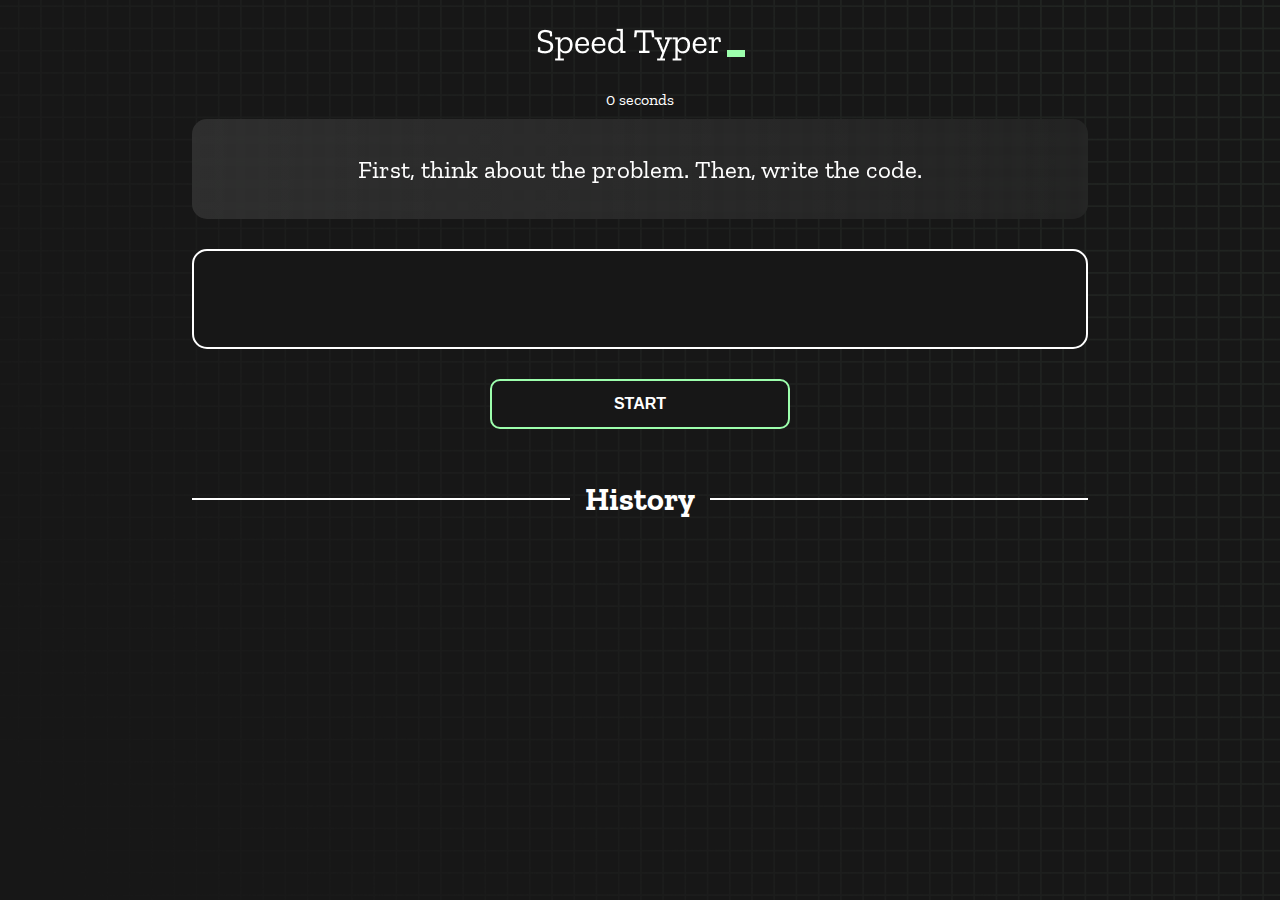
<file: index.html>
<!DOCTYPE html>
<html lang="en">

<head>
  <meta charset="UTF-8" />
  <meta http-equiv="X-UA-Compatible" content="IE=edge" />
  <meta name="viewport" content="width=device-width, initial-scale=1.0" />
  <title>Speed Monster</title>
  <link rel="stylesheet" href="styles.css" />
  <link rel="preconnect" href="https://fonts.googleapis.com" />
  <link rel="preconnect" href="https://fonts.gstatic.com" crossorigin />
  <link href="https://fonts.googleapis.com/css2?family=Zilla+Slab:wght@300;400;500&display=swap" rel="stylesheet" />
</head>

<body>
  <h1 class="title"><img src="./logo.png" /></h1>
  <div id="show-time">0 seconds</div>

  <div class="box-container">
    <div id="question"></div>

    <div id="display" class="inactive"></div>

    <div class="buttons">
      <div><button id="starts" onclick="start()">START</button></div>
      <!-- <div><a target="_blank" href="blog.html"><button>Blog</button></a></div> -->
    </div>

    <div class="divider-container">
      <div class="line"></div>
      <h1 class="title2">History</h1>
      <div class="line"></div>
    </div>
    <div id="histories"></div>
  </div>

  <div id="countdown"></div>
  <div id="modal-background" class="hidden"></div>
  <div id="result" class="hidden"></div>

  <script src="history.js"></script>
  <script src="script.js"></script>
</body>

</html>
</file>
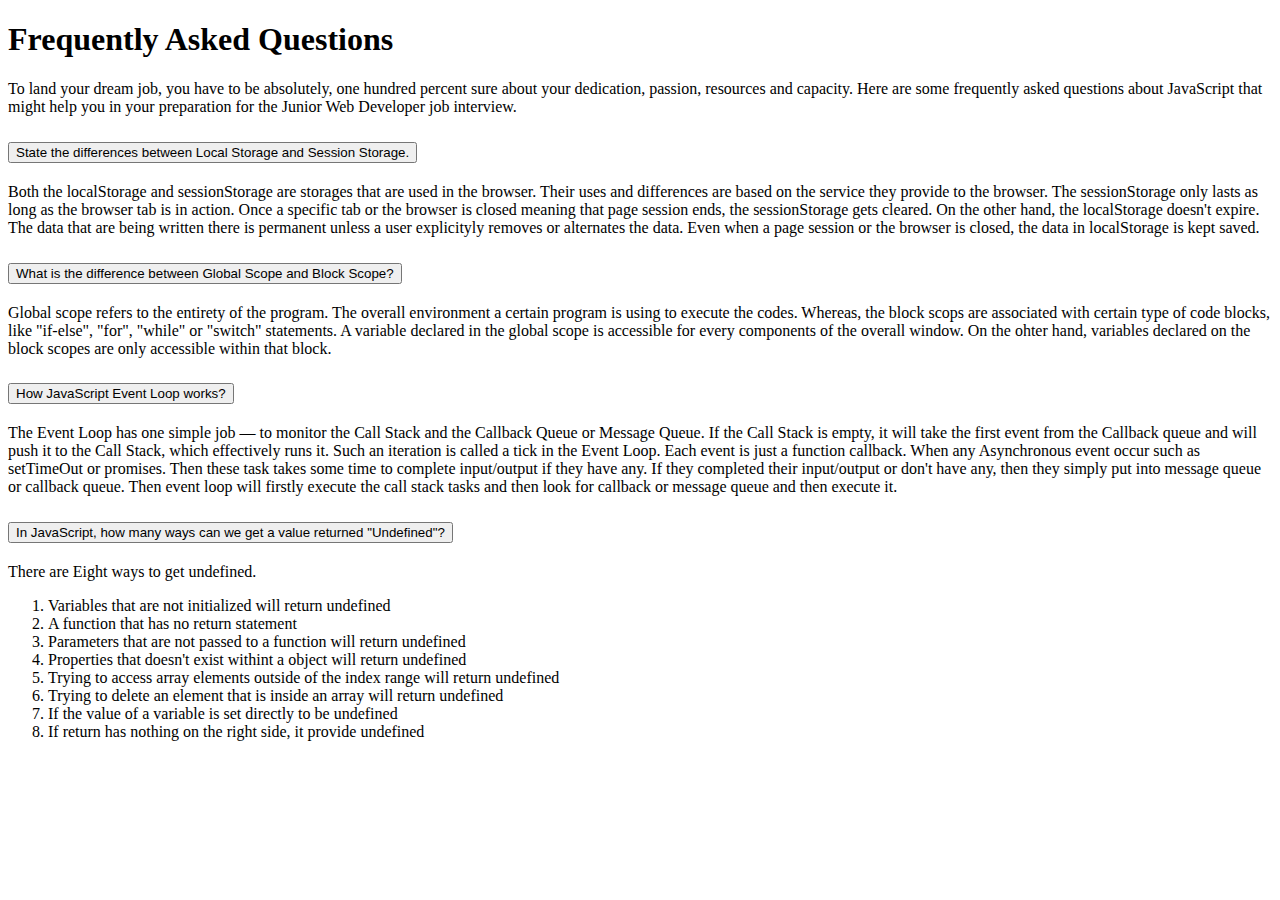
<file: blog.html>
<!doctype html>
<html lang="en">

<head>
    <meta charset="utf-8">
    <meta name="viewport" content="width=device-width, initial-scale=1">
    <title>Blog</title>
    <link href="https://cdn.jsdelivr.net/npm/bootstrap@5.2.0/dist/css/bootstrap.min.css" rel="stylesheet"
        integrity="sha384-gH2yIJqKdNHPEq0n4Mqa/HGKIhSkIHeL5AyhkYV8i59U5AR6csBvApHHNl/vI1Bx" crossorigin="anonymous">
</head>

<body class="bg-secondary">

    <section class="w-75 mx-auto my-5">

        <div class="text-center my-5">
            <h1 class="fw-bold text-white">Frequently Asked Questions</h1>
            <p class="text-white">To land your dream job, you have to be absolutely, one hundred percent
                sure about your
                dedication,
                passion, resources and capacity. Here are some frequently asked questions about JavaScript that might
                help you in your preparation for the Junior Web Developer job interview.
            </p>
        </div>

        <!-- Accordian Starts -->
        <div class="accordion mb-5" id="accordionExample">
            <div class="accordion-item">
                <h2 class="accordion-header" id="headingOne">
                    <button class="accordion-button collapsed bg-dark text-white" type="button"
                        data-bs-toggle="collapse" data-bs-target="#collapseOne" aria-expanded="true"
                        aria-controls="collapseOne">
                        State the differences between Local Storage and Session Storage.
                    </button>
                </h2>
                <div id="collapseOne" class="accordion-collapse collapse" aria-labelledby="headingOne"
                    data-bs-parent="#accordionExample">
                    <div class="accordion-body">
                        Both the localStorage and sessionStorage are storages that are used in the browser. Their uses
                        and differences
                        are based on the service they provide to the browser. The sessionStorage only lasts as long as
                        the browser tab is
                        in action. Once a specific tab or the browser is closed meaning that page session ends, the
                        sessionStorage gets cleared. On the
                        other hand, the localStorage doesn't expire. The data that are being written there is permanent
                        unless a user explicityly removes or
                        alternates the data. Even when a page session or the browser is closed, the data in localStorage
                        is kept saved.

                    </div>
                </div>
            </div>


            <div class="accordion-item">
                <h2 class="accordion-header" id="headingTwo">
                    <button class="accordion-button collapsed bg-dark text-white" type="button"
                        data-bs-toggle="collapse" data-bs-target="#collapseTwo" aria-expanded="false"
                        aria-controls="collapseTwo">
                        What is the difference between Global Scope and Block Scope?
                    </button>
                </h2>
                <div id="collapseTwo" class="accordion-collapse collapse" aria-labelledby="headingTwo"
                    data-bs-parent="#accordionExample">
                    <div class="accordion-body">
                        Global scope refers to the entirety of the program. The overall environment a certain program is
                        using
                        to execute the codes. Whereas, the block scops are associated with certain type of code blocks,
                        like "if-else",
                        "for", "while" or "switch" statements. A variable declared in the global scope is accessible for
                        every components of
                        the overall window.
                        On the ohter hand, variables declared on the block scopes are only accessible within that block.
                    </div>
                </div>
            </div>
            <div class="accordion-item">
                <h2 class="accordion-header" id="headingThree">
                    <button class="accordion-button collapsed bg-dark text-white" type="button"
                        data-bs-toggle="collapse" data-bs-target="#collapseThree" aria-expanded="false"
                        aria-controls="collapseThree">
                        How JavaScript Event Loop works?
                    </button>
                </h2>
                <div id="collapseThree" class="accordion-collapse collapse" aria-labelledby="headingThree"
                    data-bs-parent="#accordionExample">
                    <div class="accordion-body">The Event Loop has one simple job — to monitor the Call Stack and the
                        Callback Queue or Message Queue.
                        If the Call Stack is empty, it will take the first event from the
                        Callback queue and will push it to the Call Stack, which effectively runs it.
                        Such an iteration is called a tick in the Event Loop.
                        Each event is just a function callback. When any Asynchronous event occur such as setTimeOut or
                        promises.
                        Then these task takes some time to complete input/output if they have any.
                        If they completed their input/output or don't have any, then they simply put into
                        message queue or callback queue. Then event loop will firstly execute the
                        call stack tasks and then look for callback or message queue and then execute it.
                    </div>
                </div>
            </div>

            <div class="accordion-item">
                <h2 class="accordion-header" id="headingFour">
                    <button class="accordion-button collapsed bg-dark text-white" type="button"
                        data-bs-toggle="collapse" data-bs-target="#collapseFour" aria-expanded="true"
                        aria-controls="collapseFour">
                        In JavaScript, how many ways can we get a value returned "Undefined"?
                    </button>
                </h2>
                <div id="collapseFour" class="accordion-collapse collapse" aria-labelledby="headingFour"
                    data-bs-parent="#accordionExample">
                    <div class="accordion-body">
                        There are Eight ways to get undefined.
                        <ol>
                            <li>Variables that are not initialized will return undefined</li>
                            <li>A function that has no return statement</li>
                            <li>Parameters that are not passed to a function will return undefined</li>
                            <li>Properties that doesn't exist withint a object will return undefined</li>
                            <li>Trying to access array elements outside of the index range will return undefined</li>
                            <li>Trying to delete an element that is inside an array will return undefined</li>
                            <li>If the value of a variable is set directly to be undefined</li>
                            <li>If return has nothing on the right side, it provide undefined</li>
                        </ol>
                    </div>
                </div>
            </div>
        </div>

        <!-- Accordian Ends -->

    </section>




    <script src="https://cdn.jsdelivr.net/npm/bootstrap@5.2.0/dist/js/bootstrap.bundle.min.js"
        integrity="sha384-A3rJD856KowSb7dwlZdYEkO39Gagi7vIsF0jrRAoQmDKKtQBHUuLZ9AsSv4jD4Xa"
        crossorigin="anonymous"></script>
</body>

</html>
</file>
<file: styles.css>
* {
  padding: 0;
  margin: 0;
  box-sizing: border-box;
}

body {
  background-image: url("./bg.png");
  background-size: cover;
  background-position: left top;
  font-family: "Zilla Slab", serif;
}

.box-container {
  width: 70%;
  margin: 0 auto;
}

#question {
  height: 100px;
  display: flex;
  align-items: center;
  justify-content: center;
  color: white;
  font-size: 25px;
  border-radius: 15px;
  background: rgb(255, 255, 255);
  background: linear-gradient(92.49deg,
      rgba(255, 255, 255, 0.1) 0.18%,
      rgba(255, 255, 255, 0.05) 99.85%);
  backdrop-filter: blur(5px);
  margin-bottom: 30px;
}

#display {
  height: 100px;
  display: flex;
  flex-wrap: wrap;
  align-items: center;
  padding-left: 5rem;
  color: white;
  font-size: 32px;
  background-color: #171717;
  border: 2px solid #9dffad;
  border-radius: 15px;
}

#countdown {
  position: fixed;
  height: 100vh;
  width: 100vw;
  background-color: rgba(0, 0, 0, 0.8);
  top: 0;
  left: 0;
  display: flex;
  align-items: center;
  justify-content: center;
  font-size: 3rem;
  color: white;
  display: none;
}

#result {
  position: absolute;
  top: 50%;
  left: 50%;
  transform: translate(-50%, -50%);
  height: 250px;
  width: 400px;
  background-color: #171717;
  border-radius: 15px;
  border: 2px solid #9dffad;
  color: white;
  text-align: center;
  padding: 2rem;
}

#show-time {
  text-align: center;
  color: white;
  margin: 10px 0;
}

.green {
  color: #9dffad;
}

.red {
  color: #eb6565;
}

.bold {
  font-weight: 700;
}

.inactive {
  border: 2px solid white !important;
}

.hidden {
  display: none;
}

.title {
  text-align: center;
  color: white;
  margin: 20px 0;
}

.divider-container {
  height: 80px;
  display: flex;
  justify-content: center;
  align-items: center;
  gap: 15px;
  margin: 0 auto;
}

.line {
  height: 2px;
  background: white;
  width: 100%;
}

.title2 {
  color: white;
  display: block;
}

.buttons {
  display: flex;
  justify-content: space-evenly;
  margin: 30px 0;
}

button {
  padding: 10px 20px;
  border: none;
  font-size: 16px;
  font-weight: bold;
  width: 300px;
  height: 50px;
  color: white;
  background-color: #171717;
  border-radius: 10px;
  border: 2px solid #9dffad;
  cursor: pointer;
}

#histories {
  display: flex;
  flex-wrap: wrap;
  justify-content: space-around;
  gap: 10px;

}

.card {
  display: flex;
  flex-direction: column;
  justify-content: center;
  align-items: center;
  flex: 30%;
  width: 100%;
  height: 20vh;
  padding: 50px;

  text-align: center;
  padding: 20px 30px;
  color: white;
  border-radius: 15px;
  background: rgb(255, 255, 255);
  background: linear-gradient(92.49deg,
      rgba(255, 255, 255, 0.1) 0.18%,
      rgba(255, 255, 255, 0.05) 99.85%);
  backdrop-filter: blur(5px);
  margin-bottom: 30px;
}

#modal-background {
  background: rgb(255, 255, 255);
  background: linear-gradient(92.49deg,
      rgba(255, 255, 255, 0.1) 0.18%,
      rgba(255, 255, 255, 0.05) 99.85%);
  backdrop-filter: blur(5px);
  height: 100vh;
  width: 100%;
  position: fixed;
  top: 0;
}

@media only screen and (max-width: 576px) {
  .box-container {
    padding: 0 20px;
    width: 100%;
  }

  .card {
    flex: 100%;
    height: 100%;
  }
}
</file>
